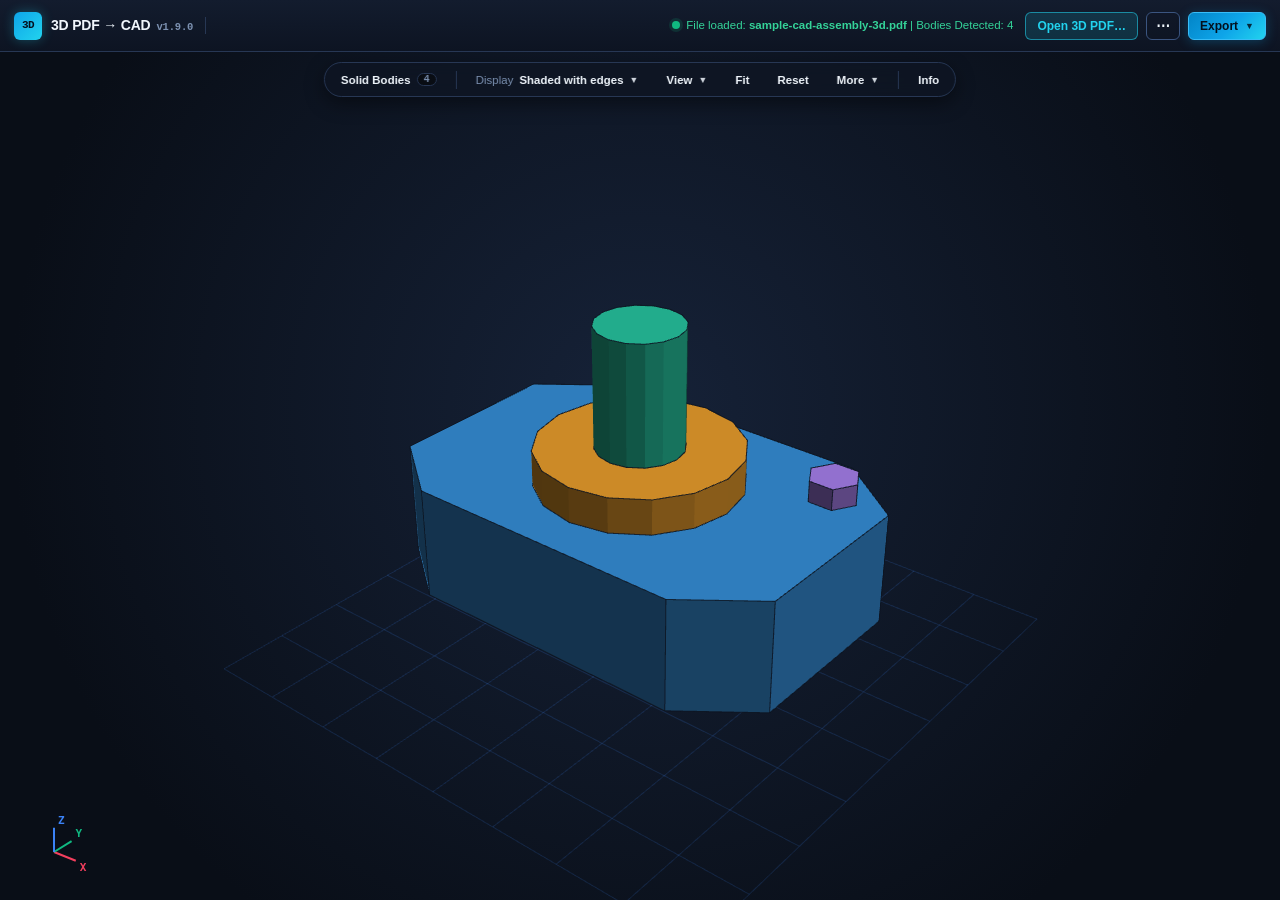
<file: index.html>
<!DOCTYPE html>
<html lang="en">
<head>
<meta charset="UTF-8" />
<meta name="viewport" content="width=device-width, initial-scale=1.0" />
<link rel="icon" href="data:image/svg+xml,%3Csvg xmlns='http://www.w3.org/2000/svg' viewBox='0 0 32 32'%3E%3Crect width='32' height='32' rx='6' fill='%230ea5e9'/%3E%3Ctext x='16' y='21' text-anchor='middle' font-family='monospace' font-weight='bold' font-size='13' fill='%2304101d'%3E3D%3C/text%3E%3C/svg%3E" />
<title>3D PDF → CAD Geometry Extractor (STEP .stp • STL • OBJ • IGES • Parasolid .x_t)</title>
<style>
  :root {
    --bg-0: #090d14;
    --bg-1: #0f1623;
    --bg-2: #162032;
    --bg-3: #1e2c44;
    --border: #273754;
    --border-hi: #3b5580;
    --text-0: #f0f6fc;
    --text-1: #b8c7de;
    --text-2: #7c91b1;
    --cyan: #22d3ee;
    --cyan-dim: rgba(34, 211, 238, 0.14);
    --blue: #3b82f6;
    --emerald: #10b981;
    --emerald-dim: rgba(16, 185, 129, 0.15);
    --amber: #f59e0b;
    --purple: #a855f7;
    --rose: #f43f5e;
    --mono: "JetBrains Mono", "SFMono-Regular", Consolas, "Liberation Mono", Menlo, monospace;
    --sans: "Inter", -apple-system, BlinkMacSystemFont, "Segoe UI", Roboto, sans-serif;
  }
  * { box-sizing: border-box; margin: 0; padding: 0; }
  body {
    background: var(--bg-0);
    color: var(--text-0);
    font-family: var(--sans);
    font-size: 13px;
    line-height: 1.45;
    height: 100vh;
    display: flex;
    flex-direction: column;
    overflow: hidden;
  }

  /* Brand badge (simple-mode.js top bar) */
  .brand-badge {
    width: 34px;
    height: 34px;
    border-radius: 7px;
    background: linear-gradient(135deg, #0ea5e9 0%, #22d3ee 100%);
    display: grid;
    place-items: center;
    color: #04101e;
    font-weight: 800;
    font-family: var(--mono);
    font-size: 13px;
    letter-spacing: -0.5px;
    box-shadow: 0 0 16px rgba(34, 211, 238, 0.35);
  }

  /* Buttons & Inputs */
  .btn {
    display: inline-flex;
    align-items: center;
    gap: 6px;
    padding: 6px 11px;
    border-radius: 6px;
    border: 1px solid var(--border);
    background: var(--bg-2);
    color: var(--text-0);
    font-size: 12px;
    font-weight: 600;
    cursor: pointer;
    transition: all 0.14s ease;
    user-select: none;
    white-space: nowrap;
  }
  .btn:hover:not(:disabled) {
    background: var(--bg-3);
    border-color: var(--border-hi);
  }
  .btn:disabled {
    opacity: 0.45;
    cursor: not-allowed;
  }
  .btn-primary {
    background: linear-gradient(135deg, #0284c7 0%, #0ea5e9 55%, #22d3ee 100%);
    color: #03101d;
    border-color: #38bdf8;
    font-weight: 700;
    box-shadow: 0 2px 12px rgba(14, 165, 233, 0.28);
  }
  .btn-primary:hover:not(:disabled) {
    filter: brightness(1.08);
    border-color: #7dd3fc;
  }
  .btn-sm {
    padding: 4px 8px;
    font-size: 11px;
  }
  .select-ctrl {
    background: var(--bg-2);
    color: var(--text-0);
    border: 1px solid var(--border);
    border-radius: 6px;
    padding: 5px 9px;
    font-size: 11.5px;
    font-family: var(--mono);
    outline: none;
  }
  .select-ctrl:focus {
    border-color: var(--cyan);
  }
  .badge {
    display: inline-flex;
    align-items: center;
    padding: 2px 7px;
    border-radius: 999px;
    font-size: 10.5px;
    font-family: var(--mono);
    font-weight: 600;
    background: var(--bg-3);
    color: var(--text-1);
    border: 1px solid var(--border);
  }
  .badge-cyan {
    background: var(--cyan-dim);
    color: var(--cyan);
    border-color: rgba(34, 211, 238, 0.4);
  }
  .badge-emerald {
    background: var(--emerald-dim);
    color: #34d399;
    border-color: rgba(16, 185, 129, 0.4);
  }
  .badge-amber {
    background: rgba(245, 158, 11, 0.15);
    color: #fbbf24;
    border-color: rgba(245, 158, 11, 0.4);
  }

  /* Main Workbench Split Layout */
  .workbench {
    flex: 1;
    display: grid;
    grid-template-columns: minmax(0, 1fr);
    min-height: 0;
    overflow: hidden;
  }

  /* Stream list */
  .stream-list {
    display: flex;
    flex-direction: column;
    gap: 6px;
  }
  .stream-item {
    display: flex;
    align-items: center;
    justify-content: space-between;
    padding: 7px 9px;
    border-radius: 6px;
    border: 1px solid var(--border);
    background: var(--bg-1);
    cursor: pointer;
    transition: all 0.12s ease;
  }
  .stream-item:hover {
    border-color: var(--border-hi);
    background: var(--bg-2);
  }
  .stream-item.active {
    border-color: var(--cyan);
    background: var(--cyan-dim);
  }
  .stream-meta {
    display: flex;
    flex-direction: column;
    gap: 2px;
  }
  .stream-name {
    font-weight: 700;
    font-size: 12px;
    color: var(--text-0);
  }
  .stream-sub {
    font-size: 10.5px;
    font-family: var(--mono);
    color: var(--text-2);
  }

  /* Part Tree */
  .part-list {
    display: flex;
    flex-direction: column;
    gap: 6px;
  }
  .part-item {
    display: flex;
    flex-direction: column;
    gap: 4px;
    padding: 7px 9px;
    border-radius: 6px;
    border: 1px solid var(--border);
    background: var(--bg-1);
    cursor: pointer;
    transition: all 0.12s ease;
  }
  .part-item:hover {
    border-color: var(--border-hi);
  }
  .part-item.selected {
    border-color: var(--cyan);
    background: rgba(34, 211, 238, 0.08);
  }
  .part-top {
    display: flex;
    align-items: center;
    justify-content: space-between;
    gap: 8px;
  }
  .part-left {
    display: flex;
    align-items: center;
    gap: 7px;
    min-width: 0;
  }
  .swatch {
    width: 11px;
    height: 11px;
    border-radius: 3px;
    flex-shrink: 0;
    border: 1px solid rgba(255,255,255,0.25);
  }
  .part-name {
    font-weight: 600;
    font-size: 12px;
    color: var(--text-0);
    white-space: nowrap;
    overflow: hidden;
    text-overflow: ellipsis;
  }
  .part-stats {
    display: flex;
    align-items: center;
    justify-content: space-between;
    font-size: 10.5px;
    font-family: var(--mono);
    color: var(--text-2);
    padding-left: 22px;
  }

  /* Telemetry KV grid */
  .kv-grid {
    display: grid;
    grid-template-columns: 1fr 1fr;
    gap: 6px;
  }
  .kv-box {
    background: var(--bg-1);
    border: 1px solid var(--border);
    border-radius: 6px;
    padding: 6px 8px;
  }
  .kv-label {
    font-size: 10px;
    text-transform: uppercase;
    letter-spacing: 0.4px;
    color: var(--text-2);
  }
  .kv-val {
    font-size: 12px;
    font-weight: 700;
    font-family: var(--mono);
    color: var(--text-0);
    margin-top: 2px;
  }

  /* Feature list */
  .feature-list {
    display: flex;
    flex-direction: column;
    gap: 5px;
    max-height: 170px;
    overflow-y: auto;
  }
  .feature-item {
    display: flex;
    align-items: center;
    justify-content: space-between;
    padding: 5px 8px;
    background: var(--bg-1);
    border: 1px solid var(--border);
    border-radius: 5px;
    font-size: 11px;
  }
  .feature-item code {
    font-family: var(--mono);
    color: var(--cyan);
    font-size: 10.5px;
  }

  /* Viewport */
  .stage-pane {
    display: flex;
    flex-direction: column;
    min-width: 0;
    min-height: 0;
    background: var(--bg-0);
  }
  .viewport-wrap {
    position: relative;
    flex: 1;
    min-height: 280px;
    background: radial-gradient(circle at 50% 42%, #162238 0%, #090e17 78%);
    overflow: hidden;
  }
  /* 1.7.0 background choice (PDF3DView background; "default" keeps the gradient above) */
  .viewport-wrap[data-bg="black"] { background: #000; }
  .viewport-wrap[data-bg="white"] { background: #fff; }
  .viewport-wrap[data-bg="gradient"] { background: linear-gradient(180deg, #000 0%, #fff 100%); }
  #viewportCanvas {
    width: 100%;
    height: 100%;
    display: block;
    cursor: grab;
  }
  #viewportCanvas:active {
    cursor: grabbing;
  }
</style>
<!-- affordance first, then the UI layout (simple-mode) -->
<link rel="stylesheet" href="affordance.css?v=1.9.0" />
<link rel="stylesheet" href="simple-mode.css?v=1.9.0" />
<link rel="stylesheet" href="cad-export-ui.css?v=1.9.0" />
<link rel="stylesheet" href="export-flow.css?v=1.9.0" />
</head>
<body>

  <!-- 1.7.0: simple-mode.js builds the whole UI (top bar, view menus, Parts / Info sheets) around this viewport -->
  <input type="file" id="fileInput" accept=".pdf,.u3d,.prc" hidden />
  <main class="workbench">
    <section class="stage-pane">
      <!-- 3D Viewport Canvas -->
      <div id="bigModelBanner" style="display:none;padding:6px 12px;background:rgba(251,191,36,0.14);border:1px solid rgba(251,191,36,0.5);color:#fbbf24;font-size:12px;font-family:var(--mono);"></div>
      <div class="viewport-wrap">
        <canvas id="viewportCanvas"></canvas>
      </div>
    </section>
  </main>

  <script>
window.SAMPLE_3D_PDF_B64 = "[base64]/JqxGKkVku9iNRSr2ZsX3pmNKvRqDfTmswii1lEmsU8MsuRMvdzfaf+4ypfY/NYtGRLV9+p7zvn/Oc+6vXVhcuHTkhC3N+WcPu0WOR/r2cffxxu//eb//7j0I1zqbIff/zxK+ZtkzPvZNIXhzKdbR2ZCxMTU6bHmnCrCXOvROWuoeCnpOBvBRzm+Ts+rJCTY8PjH43czHgjw5Oj4x9l3py4dzfEvLlqw5pfPatmzeI7+GLj7olaLTM0cven68Ic7M/3zF86e02uL6L2sO4XISafWZebJtz6iPZvTd7jPm7fr3Nbdv/yt/w/7bRRhoanRiZHh8fK5Pjw3anM4OTEeKb/TGbgrdOZjq427PPfMLdczk2O/GT07miYcWJy9P5I5uJPhz+cWtAT5+/rpfNfydnbtfhaC87dvzN7qVw9Lnre8HxqfkZNbopw8+TZZ83jttKzVnjOKiQ9NjbxMHNxamRkLNPZ3tmWGZicuDd+c35/v2F+TC6MTA2Pjo9MZvrHb2aOD99e2BPn7GeRua/kdJUXLJM7U9lz9SemRiTmDqmep8chNkbn51aWV/zEKjxHOyQ9PnFz9FH4lE+PZQ63HW7PXDq84PyUypsjn2aGwvM2lfEmxsKL6vUF/WrN6/oiua/kBO0sXGfBc0nPT1Re/vPIl+z5icrXlT8Itw7iYsdV/zq4vfhzaIcMXjwbHrf2zvC5M3xzJNPeljkiPeHMRyuyuc9+zcbe9UnhZSVy27Pxr/74D+lsnPCyW7inX3+V1thp83zg+MRTF99+6vrcfmr6gw9M/lPTR/N8w6cdPz/PUzNnkDe/Z+b3zPyemd9zveb5wPG5+T0zv2fm98z8npnfM/N7Zn7PzO+Z+T0zfxj7aT06mZ+Ppcv/8w84TfJDUVcaG2Jw0Nxx9JWfUz7MDTQ/5ALtE+YGpj/4OZMfmD6a52sN1w3MPIGZc87Ogn0x83tmfs/M75kaz8zvmfk9M79n5vfM/J6Z3zPze2Z+z8zvmfk9M7+38Bno4tmyz2b/9u8HZvLjRXL9vB6zNu755a7Ub3ecntdN7Ld9e2n2346UzOfaeJn9/YVrFeyDj37oC8bGL6s/jgeOCxgbR/R8nv69pn/vMvv7Kzg+KXN8Ukscn6j5fZ7fWXN+c3HYL2XOb2qJ87tYf7MvC68njcLjkTLXZ2qJ6zOqvyyjf29e7K+0P4/JPGdjHpNUXrzi/lEcz2kqL35p/XlNpvLil9l/xvTPxXk9/eftz9eEVH680v58TdPzmzLnd9ac31y88vmXfH3uzY8jej7j+GT/9JNX6cJB5/lSYszk1YTb2nBLENuIqq0jB2wnCrki9ipi7yKjrSe3nnXrzSwbuN4GrrHBaMXkijljsZl/I2cDbieqtoncJq67iVptuG1mz82cZbPRXiMH7CAKuS3stYW9txhtK7mtrNtqZinheiVco8Ro28ht475so7aWx3IdcQdRtVJypVxXz28dH9cSO4iq7SAHPEQUcmXMLSNfZrRycuWsKzez7OR6O7nGTqNVkKvgvvDD/[base64]/VyjV6jpciluC/6poi4T7Kv+8BKomppcmmuq1/4cJ167OlxFs9ox8kd5zE5Tg3cCfY6wd4njNZPrp91/WaWk1zvJNc4abQBcgPclwFqiN+U7HsXcBdRtUFyg1x3kBqea2+x51uc5S2jnSIHPEoUcqfZ6zR7nzbaELkh1g2ZWc5wvTNc44zRzpI7y305Sw3xOcm+/wJ3E1U7T+481z1PDa8XF9jzAme5YLSL5IA9RCF3ib0usfclo10md5l1l80sb3O9t7nG20a7Qu4K90V//UH8jmQ/QwD3EFW7Su4q171KDa9577Lnu5zlXaO9Rw74BlHIvc9e77P3+0a7Ru4a666ZWa5zvetc47rRMuQy3JcMNcQfSPZzELBKnLsIbZjcMNcdpobX7RvseYOz3DDaT8gBjxGF3E32usneN402Qm6EdSNmlg+53odc40OjfUTuI+6L/[base64]/xo/azfkPzZfHfz9zfk8DF08bdfRI4d/RJ4NzRJ4FzR7XWV35OeeeOzvcJtI/k3NEcP2fyA9MnYH8/W5NbNzDzBGbOOfbn/DHj7saMuxsz7m7MuLsx4+7GjLsbM+5uzLi7MePuxoy7GzPubsy4uzHj7saMuxsz7i7y+3Lz/+JGe/rcD385v+7v/1CcxoYYHDQ3f5/yc8qHuYHmh1ygfcLcwPQHP2fyA9PHzN8XmHUDM09g5sybf9rMP23mnzbzT5v5p83802b+aTP/tJl/2sw/beafNvNPm/mnzfzTZv5pM7/OM39NRLguLxz7z1HrLzc/ygWNci+jXMcotzDK5Yty56JctSg3LOpXjKhfH6J+NYhy+6Nc+ih3PcoVfwE3+88p9pfBLyfneWbwI+KonHl+JjwX/8hrycR+e3ju/pXXnol9YDuvVRP7qJvhtW1i8DOGz8Vh7azpk4tDnDXr5uKwbtbMmR/P5Mesnc2PuVZBzNkWi3sXi7nvBTGPVUHMYzuTH7+Ec73S2pcR+4W8c7/XysI/OLtFxHWy8D4K5K4nFuXVIncDcb3pL8wtJm4Q564LczcSi6XQXd9E3CiF7vpm4iZx7row9zXiZnHuujB3C/E1ce66MHcrcYs4d12YW0LcKs5dF+ZuI5aIc9eFuTHiNnHuujC3lBgT566LLHTVS+XF3fV1fFwkzinfbjR1zXeYTZgPfj2xXJy7XsTH5YZXdx35cAQ3EHVTrYKPK1ij7jry4UQVEyvEuevQKslVsl7ddeTDAdlIjItz16HtJreb9equIx/fvDcRK8W569CqyFWxXt115OMb32biLnHuOrRqctWsr6aG/IRkr58E50gYrYZcDevVXUc+3PQtxD3i3HVodeTqWK/[base64]/uOvLhNsaJ6rar1iPOZW8U566rm15JbBLnrqur3kRMinPXkY8PFbuI+8W569BS5FKs1zc/[base64]/cTj4pz16FlyGVYn6GG/[base64]/aIc9ehPSQHfEOcuw7tETngMXHuOrTPyAF7xbnr0D4nB0yJc9ehfSHOZe8T565D+5IcMC3OXYf2mBywgwhv/RA/aC/x7x58ibo5/Tt9N/R++J9/SnfcacZj7/LNv0pjQwwOmuTeHb9TPlA+zA00P+QC7RPmBqY/+MDkB6ZPIDnn/7vArBuYeQIzJ/N1/qSZP2nmT5r5k2b+pJk/aeZPmvmTZv6kmT9p5k+a+ZNm/qSZP2nmT5r5k8Z+FmM/i7GfxdjPevz7lJ9T3tnPYuxnMfazGPtZjP0sxn7W498XmHUDM09g5pxj/9zxd/MnzfxJM3/SzJ808yfN/Ekzf9LMnzTzJ838STN/0syfNPMnzfxJM3/SgxUaGPuZsR9la7m/5d2cHmXjRdljy+zvaxxlB0bZbCvtHxhb3cR+lF0X0XOp/jOmfy6Osv2e0d/PP/5RNmeUfRgx82Ln1+f5XdQujbIhV9ofdr+5PnPxC9iZi/XP/XwRLOxZYEuvoL+Y41NwnUc9L1baP+o6j3perLR/YH6KsXGU3f4c/XtN/97Zhc+pVH6c19NfxvFZ9DqPel6stH/UdR71vFhpf74m5362Cha+Jhf8HBHRM7K/nUht8dWb07N/qzenr96cvnpz+urN6aqt3py+enP66s3pTlu9OX315vTVm9Odtnpz+urN6dXyZ3ZzOvzzr/mNYKn/l+YDWfz/pAlHCN/z5tJZU1PjOIzLHN/77bEw/mfmvO599vtvTf53aTVElX9aX2vyE7k+Wf6bXP5fDP616fMk11/57Lqar/OI5+bB+7XOg1jnQZzM8W4e/V9W5gz/TS4/u672eZLrr7ybB/zpXJ/wLd77bepPjHu9K4//K9fHxbUm3m3yy0yf3d6luV/n8n/j/zLXx8W9Ju43+TpP3MwTN/PEzTxxM0/czBM388TNPHEzT9zMEzfzxM08cc9dX6/0/m1/uX3+4+SD1Pc//2r+86SJ/R+KulLYwJvYh4488CYGP2P4XBzWzZo+uTjUZ826+fFMfsza2fyYay0W9y4Wc18KYu77TH78HOclKvZfICef95/BLzXPcnKWHf/L767hfM6fUxP7UTzr8k28SD6snTV9lhvPLjde6X5zX5Yd5+3PUrG/jJznjf1CfvW+4ue5r3itFN5XvJa562Th/[base64]/[base64]/we8w/[base64]/UM1ADDdwH/QkIGpqtmoCdFDCAC8N4S4NKBaBjqGupCwCpqMCIAAHCNXhoAwD8ba24VtwqivxIeUMI/L+y5KiJeU0sUcH8rINQW+KGdR2KuMotlt4mkhjBlnnA0fTQr7ivN/tZU62v1V4uWbotT7sx4ZRrHfxhFJzwPrSarT8d3Cpctsh8pBLz4gxBoNJRliOO7jTjt99tQvhw18VkwtxAVDzYNRs6bixER9o8Ocb+0SlrNH1o9yPIbje5Psm8wc18X5XzCR922XnkqDj3A73u1Wn2vnuCM2j9Ua1gN/fmlxpHNYP7uFf70/Ga1xO96lH6FA8cucsUce1vcd3X883JFP3QD2R4fTrKP9e3EoFSV0uo/v/yydfdoI2Q4y+HyRRfiArl8WOOnlel9hVObwsd5WnWc/1gmSARhfjea2856NWzIHpg02p7atZtNBF3pDMvnWVgSP180r6yepqRqCzYpULLEaXYbrWL2MS4MbHIyHVbV650beY8M6hXaTT2qn+v6npZpkiMJ2C/QSY+xP/xL/vIBDwNmzEUdxVsWsx6tHHe8as8OxE12veggy8J+rzcZ1IA5rJjNXdVeSkSjcnK6NixrxFPbiyyGUecoX/4N5Otm2tWK+aAmTP6J8sqe6E2Dyc4Ey72p/FfFZVpLrXXrTsugIk7Qng1GAqQ3POMmWGd5j9pWrfP++DD5TqPog39o8Ct7iMn+KdUBclx30tQMvg5+r10yGcjU4LGQW+EsM+rkiFlzc4K5tMkrvOdg9otJzlUUbzVMyaEScrUvNRlL0Yu9KE9SLTLVexDLE3cz9N4rgIiQHRkJrP6Y/DWeS4PhQEhHbqElCaKmFVk4kcjUo/v22xSDy+QHXYI9S4W/o4qzOQuZOii3Dm1NfnB/PLyxJg3PtKu6UN23sMlTUtliPZrlW3EzIN4pzbVd8KzjdK0nsfodk/kdtIgTQ9OWbNoKS0VOsocUyOPtDaiv4JgoVDegupMMWD1AywNV3IoprarXpFQpHyDuYa4JI4+/pSqCjoFcUP+Wr+5YUHU1aR9eovtoVBiINMOS6LTeQdvE1ds9D/YivBD2beM3TM5biMVtBQ0p9pZUfpmOGziD/I4/yCnGvmcqcQPStkbH1Nt1cA+uJrQ6uv3Gij5+Ge3+E9s56DGw8iScKS8DFzf26LS+gKN3VRpB1TpIM9PC22456FlO6zq8FPI0hBP/zcK8l4Ezpi7an/inh9VAB4OOP7+CFy2K0Ji3FXJnfea4QVPufMrrmJ4q8ROhSzOAvqnGG8hjvvVO8rG+99xbT3SKAV/ZW2RyyrHKrVxywXc5cEBkW7W23MY8XPMu5GkVcYFmUpEIEhN2R1j/[base64]/[base64]/KaJxwD2XOGoS3iyak4jvofJm+x+ZAiwSoK61ptiQFr8sIW79bZ0yQY21RMKrcA64LY98Efbn38HnpwEpYsHdlh6KotNEEa3EUR3uZC4eY+AzlY59YzP08Gxnl8WtCfTP7oZZyWLXToEdIZuPbHXzujIkH5zQ3Rb+woh7ZgpuYXH/+nFB/l+7PrjzPwJcKL1KN1qXUnZo94Z4d/oqbvxFCEQEPr1k0VzmWiSbRRHRiM13k5KvipIT9tGDMMQMPL2JWVeM7pBLuvHnT0Hku3WMF3XB1rhafote2Jm4AzhLFqZpt0ZK9DdnSldeVkzCikfxhSHly4gyIc4eKAeiGCvtfXutP6/X+BE9ZDnIXBnnfVMfeGlodYwWdNFK03UZ2HKAnlU2wt3c/ufxaRwspRKO+KDyg4U/JGewQDChSEW6GZfVQfR1nCdjrWuEAHPbfPu36TzESqsZtSHRpaKQOZ86LC2MNpkHIaJd78tss0AbMF9Le7JjV3sTCQGl08pP8iYNsk0i/fLozwYHoKfDI0Nig61SxM78HgZZW6x7MHQJSqD4cGs3oeqrfe8Hyp7ifiClZrZw8xqQ09xY71VS3Tyv34Qi8CfknFgl/j29lYlKBUQ09ooh3qdK+giyMh4YcbM2QjxSbams2mdqoD2vQK5Zsu8F/wNYW3O+UFi287a4sp8UkLvzthm1NDHy/nuUefHvqxfYRHXtUGs3j+FW8VBDD1fukl26+HZsRyNjiTyHIqwB2oRaNWnoezYub+dZn87g/q1P/0pu7jghhaWw1SN6bbhqt/zoCC7w60PxtN0o1Bw2Rw3elySRMeNUsDfllzDYCTN1sG4j5VHx/lZ7PJTlfIEb+5tUeXeBGuVS3lLO3U3u/[base64]/0o3BYKF4U0sHEDW7vx8CefMUchtbS+8TWDuc1m6KWiDqZQB5HemjbC2tbCPHdm6IFLFfQpRCpNmeAKXoDz4ggrfVVUiMJ0LgrCH6JOWqreV6we9l4dXKBOmqfeZ/6kNKovNKrPIqoPFNVHG9W3F9nXE7kJHEdxTrEzZyyTBH292P5o4p7a3t8w3v/Z+YRb7Z1b8+2Kq/vizHGLVKNVsN/WtE4JrJOTIL2NJ0aJLSeTlla9lQ3oVXzb8njQ1fiSkiQR7Si2L6xDRZtCKfe2vBXoYHkWX78sm9Uy2px6SeFQZAdgk+Ld1L7Pm+LwXRS5+WlncFeXpWAlpyG3faVXRZJyLlsPMwR7LGyId6HsvalpMn1zwQRB0ndeWhSLZ/R7DKpNayJPU+HvtDd83dnGaJITVykGMUYP7dvY+XDXt7GYYCDNtDaBRgLEgYZL3ZYLrObkKT9TdbhVuRe4aeVuuE0+Z4Qrjz9nxeE1m33OydRjT520KhsEaidGHmJflKbg5xyE3jU/NDtd+2araRrtS2rmw12ocFffIrJUl26+OHJfFfz3pNuine72IvJjjtpY9DEQozSecqp/xaDWAIUZf3jra1ttaG5xWJmFhQjTPlm50NQsx8og43p/Q97XFcEDT7v7fIREtveI1vL2ELQmYwzO3mlqal+o25D/3sBZoolIBr8sEFFYNJSzXmvrlr15HlpiO+Av/eoyxjKRNouU9cvo113ET2NcbRla8iN73a7u0shVSNEihnM7L65sk4GOdbCy5VBNCoig59kuDeQiJGuH5oZ1y3tETCjxGfbQPuXkIHx7lRaYxB78eGW/lJDZvjARRvYr3m5Z8ijLT2mWAfQ2omhv4MyrL0jRmTcY5nUsFqcUbP/1BPrP/1FBl9QP/I80yNmzjP4kLKLL/1tE9lD0ySLV+BtLZJOrWCpVz2080T0bnCuPQHYYlm6DCdewOz4fFNU49OvC4aRm+ajrlxJbwagd6ZqthqvANN2PU3EXb95CllN2bLvxg0VjKjGcZD4zkn1lQGbmiT6NAjfnyNmK301/dOdBcs7rufTGE499S0dHywqupWry5goUtrzBAugGJVl95hjQZeh70+D9/vV2sQMhO+Oed6nZ/ZDVKt/h132gy0o0mjrZmvLJx/Cn2dmt4t9rwDmhtJLoyw9ugaJ9QMincdftjsPP854v7jCaBJeKIXZfrv+K8QvazJn0vx4nFPNOJhw7TkiOkAPX41WGD8H6TVkxTlfhy/2Ou707JFf44/XDMB/ZjjHh+Y+Y2AiF76QtNJZanbIrXy724Uk+SQkRL01cK1AaQcLJOTSKC3XOU9OEzY9LqJbB1zcmgCselH2iS1udLKa+o+9EUE8jOLBrfHtnAZKUF0++qwTvBd1A24sB2bMObmn4C3hz/EECCTXMH3WMOCiplWP9IyvvEV90Kcn8DixJyPyOun8eIM6nSDR3xt18GESU+QuTXiBhuTo9VL/BEH+l6NOYGJvJTQnWyG7OZW6QS67TfNOUHl7A/[base64]/p66bysfVXZNZP8Rf5Q75r8sn3+zlhYwA+cwNRszP7ZoG9sRmXlM+DmMYza37DtobnA/vU3bp6VAyXjwp215O7AVfUpaaPPnWdFhlrqJdEK9BQ9/GTgNui+lYvG9ZLTZ+1eCNb+9m0+mToR616+fO7PBRLXl+WKA/wHOo2O/[base64]";
</script>
  <script src="sample-pdf-b64.js?v=1.9.0"></script>
  <script src="crypto-lite.js?v=1.9.0"></script>
  <script src="saslprep.js?v=1.9.0"></script>
  <script src="pdf-extract.js?v=1.9.0"></script>
  <script src="u3d-guard.js?v=1.9.0"></script>
  <script src="u3d-rhadobe-mesh.js?v=1.9.0"></script>
  <script src="prc-brep.js?v=1.9.0"></script>
  <script src="prc-decoder.js?v=1.9.0"></script>
  <script src="viewer-gl.js?v=1.9.0"></script>
  <script src="app.js?v=1.9.0"></script>
  <script src="recon/step-merge.js?v=1.9.0"></script>
  <script src="recon/cad-export.js?v=1.9.0"></script>
  <script src="simple-mode.js?v=1.9.0"></script>
  <script src="cad-export-ui.js?v=1.9.0"></script>
  <script src="export-flow.js?v=1.9.0" defer></script>
</body>
</html>
</file>
<file: affordance.css>
/*
 * affordance.css — "what can I click?" pass for pdf-3d-extractor (the simple-mode.js UI; the only UI since 1.7.0).
 *
 * Goal: interactive things look like controls, information looks like information.
 * Layout-neutral by construction: no width/height/padding/margin/border-width/gap changes (only colours,
 * border colours, backgrounds, cursors, outlines, inset box-shadows).
 *
 * Integration: <link rel="stylesheet" href="affordance.css" /> in <head>, BEFORE simple-mode.css.
 *
 * Which list rows are really clickable (checked in app.js):
 *   .part-item   -> click selects/highlights the part; .part-eye shows / hides it        => INTERACTIVE
 *   .stream-item -> click calls activateStream(idx)                                    => INTERACTIVE
 *   #attachList button[data-att] ("Save")                                              => INTERACTIVE (button only)
 *   .tree-row (#treeList), .feature-item (#featureList / #attachList rows), .kv-box,
 *   Info readout rows, badges                                                          => INFORMATION ONLY
 */

/* ===================================================================== INTERACTIVE */

/* ---- buttons: primary = filled (unchanged gradients), secondary = outlined */
.btn {
  background: rgba(15, 22, 35, 0.35);
  border-color: var(--border-hi);
  cursor: pointer;
}
.btn:hover:not(:disabled) {
  background: var(--bg-3);
  border-color: #5b7db0;
}
.btn:active:not(:disabled) { transform: translateY(1px); filter: brightness(0.92); }
.btn:focus-visible,
.select-ctrl:focus-visible,
input[type="checkbox"]:focus-visible,
input[type="range"]:focus-visible {
  outline: 2px solid var(--cyan);
  outline-offset: 2px;
}
.btn-primary { cursor: pointer; }
.btn-primary { background: linear-gradient(135deg, #0284c7 0%, #0ea5e9 55%, #22d3ee 100%); border-color: #38bdf8; }
.btn-primary:hover:not(:disabled) { background: linear-gradient(135deg, #0284c7 0%, #0ea5e9 55%, #22d3ee 100%); border-color: #7dd3fc; }
.btn:disabled { cursor: not-allowed; }

/* ---- inputs: selects keep their native chevron; all get input chrome + hover + pointer */
.select-ctrl {
  cursor: pointer;
  background-color: var(--bg-0);
  border-color: var(--border-hi);
}
.select-ctrl:hover:not(:disabled) { border-color: #5b7db0; background-color: var(--bg-2); }
.select-ctrl:focus { border-color: var(--cyan); }
input[type="checkbox"], input[type="range"] { accent-color: var(--cyan); cursor: pointer; }
label:has(> input[type="checkbox"]) { cursor: pointer; }

/* ---- selectable rows: hover background, pointer, selected = left accent bar + tint
        (simple-mode.js also gives them tabindex=0 / role=option / aria-selected + Enter/Space) */
.part-item, .stream-item { cursor: pointer; }
.part-item:hover, .stream-item:hover {
  background: var(--bg-2);
  border-color: var(--border-hi);
}
.part-item.selected, .stream-item.active {
  background: rgba(34, 211, 238, 0.10);
  border-color: rgba(34, 211, 238, 0.65);
  box-shadow: inset 3px 0 0 var(--cyan);
}
.part-item.selected .part-name, .stream-item.active .stream-name { color: var(--cyan); }
.part-item:focus-visible, .stream-item:focus-visible { outline: 2px solid var(--cyan); outline-offset: -2px; }

/* ===================================================================== INFORMATION (quiet) */

/* ---- badges / counts: low-contrast chips, never button-like (border kept at 1px but transparent) */
.badge {
  background: rgba(255, 255, 255, 0.04);
  border-color: transparent;
  color: var(--text-2);
  cursor: default;
  font-weight: 500;
}
.badge-cyan { background: rgba(34, 211, 238, 0.06); color: rgba(34, 211, 238, 0.85); border-color: transparent; }
.badge-emerald { background: rgba(16, 185, 129, 0.07); color: rgba(52, 211, 153, 0.9); border-color: transparent; }
.badge-amber { background: rgba(245, 158, 11, 0.07); color: rgba(251, 191, 36, 0.9); border-color: transparent; }

/* ---- key/value telemetry: plain readouts */
.kv-box {
  background: transparent;
  border-color: transparent;
  border-left-color: rgba(59, 85, 128, 0.45);
  border-radius: 0;
  cursor: default;
}
.kv-label { color: var(--text-2); }

/* ---- feature list + attachment rows + product tree rows: plain lines */
.feature-item {
  background: transparent;
  border-color: transparent;
  border-bottom-color: rgba(39, 55, 84, 0.55);
  border-radius: 0;
  cursor: default;
}
.feature-item code { color: var(--text-2); }
.tree-row { cursor: default; color: var(--text-1); }
.tree-row code { color: var(--text-2); }
</file>
<file: simple-mode.css>
/*
 * simple-mode.css — the pdf-3d-extractor UI chrome built by simple-mode.js (top bar, viewer pill, menus,
 * Solid Bodies / Info sheets, dialogs). Since 1.7.0 this is the only UI; simple-mode.js adds body.sm-simple
 * at start-up. Integration: <link rel="stylesheet" href="simple-mode.css" /> in <head>.
 */

/* ---------------------------------------------------------------- shared add-on tokens */
.sm-root, .sm-topbar, .sm-pill, .sm-pop, .sm-sheet, .sm-dialog, .sm-dropveil {
  --sm-radius: 10px;
  --sm-shadow: 0 12px 32px rgba(0, 0, 0, 0.55), 0 2px 6px rgba(0, 0, 0, 0.35);
  --sm-glass: rgba(15, 22, 35, 0.92);
}
[hidden].sm-pop, [hidden].sm-sheet, [hidden].sm-dialog, [hidden].sm-dropveil, [hidden].sm-empty { display: none !important; }

/* ---------------------------------------------------------------- chrome hidden until simple-mode.js starts */
.sm-topbar, .sm-pill, .sm-empty { display: none; }

/* ---------------------------------------------------------------- top bar */
body.sm-simple .sm-topbar {
  display: flex;
  align-items: center;
  gap: 12px;
  padding: 8px 14px;
  min-height: 52px;
  background: linear-gradient(180deg, #131c2e 0%, #0d1422 100%);
  border-bottom: 1px solid var(--border);
  flex-shrink: 0;
  position: relative;
  z-index: 20;
}
.sm-brand { display: flex; align-items: center; gap: 9px; flex-shrink: 0; }
.sm-brand .brand-badge { width: 28px; height: 28px; font-size: 11px; border-radius: 6px; box-shadow: 0 0 12px rgba(34, 211, 238, 0.3); }
.sm-brand-title { font-size: 14px; font-weight: 700; letter-spacing: -0.2px; color: var(--text-0); white-space: nowrap; }
.sm-brand-ver { font: 600 10.5px var(--mono); color: var(--text-2); margin-left: 6px; }
.sm-doc {
  display: flex;
  align-items: center;
  gap: 8px;
  min-width: 0;
  flex: 1 1 auto;
  padding-left: 12px;
  border-left: 1px solid var(--border);
}
.sm-doc-name {
  font: 600 12px var(--mono);
  color: var(--text-1);
  white-space: nowrap;
  overflow: hidden;
  text-overflow: ellipsis;
  min-width: 0;
}
/* 1.7.0: status sits upper right, "File loaded: name | Bodies Detected: N"; only the name shrinks (ellipsis, full on hover) */
body.sm-simple .sm-doc { justify-content: flex-end; }
.sm-status { display: inline-flex; align-items: center; gap: 6px; font-size: 11.5px; color: var(--text-2); white-space: nowrap; min-width: 0; flex: 0 1 auto; cursor: default; }
.sm-status .sm-doc-name { gap: 0; flex: 0 1 auto; color: inherit; font: inherit; font-weight: 600; margin-left: -6px; }
.sm-status-k, .sm-status-t { flex-shrink: 0; white-space: pre; }
.sm-status-t { margin-left: -6px; }
.sm-dot { width: 8px; height: 8px; border-radius: 50%; background: var(--text-2); flex-shrink: 0; }
.sm-status[data-tone="ok"] .sm-dot { background: var(--emerald); box-shadow: 0 0 0 3px var(--emerald-dim); }
.sm-status[data-tone="warn"] .sm-dot { background: var(--amber); box-shadow: 0 0 0 3px rgba(245, 158, 11, 0.15); }
.sm-status[data-tone="ok"] { color: #34d399; }
.sm-status[data-tone="warn"] { color: #fbbf24; }
.sm-actions { display: flex; align-items: center; gap: 8px; margin-left: auto; flex-shrink: 0; }

.sm-btn-open {
  background: var(--cyan-dim);
  border-color: rgba(34, 211, 238, 0.55);
  color: var(--cyan);
  font-weight: 700;
}
.sm-btn-open:hover:not(:disabled) { background: rgba(34, 211, 238, 0.22) !important; border-color: var(--cyan) !important; }
.sm-iconbtn { padding: 6px 9px; min-width: 32px; justify-content: center; font-size: 14px; line-height: 1; }
.sm-root .btn:focus-visible, .sm-topbar .btn:focus-visible, .sm-pill .btn:focus-visible, .sm-pop .btn:focus-visible, .sm-sheet .btn:focus-visible {
  outline: 2px solid var(--cyan); outline-offset: 1px;
}

.sm-caret { font-size: 9px; opacity: 0.85; }

/* ---------------------------------------------------------------- popovers / menus */
.sm-pop {
  position: fixed;
  z-index: 80;
  min-width: 200px;
  max-width: calc(100vw - 16px);
  max-height: calc(100vh - 16px);
  overflow: auto;
  background: var(--sm-glass);
  backdrop-filter: blur(10px);
  border: 1px solid var(--border-hi);
  border-radius: var(--sm-radius);
  box-shadow: var(--sm-shadow);
  padding: 6px;
  color: var(--text-0);
  font-family: var(--sans);
  font-size: 12.5px;
}
.sm-mi {
  display: flex;
  align-items: center;
  gap: 9px;
  width: 100%;
  padding: 7px 10px;
  border: 0;
  border-radius: 7px;
  background: transparent;
  color: var(--text-0);
  font: 500 12.5px var(--sans);
  text-align: left;
  cursor: pointer;
  white-space: nowrap;
}
.sm-mi:hover { background: var(--bg-3); }
.sm-mi:focus { outline: none; }
/* keyboard focus: a real ring, distinct from the hover tint */
.sm-mi:focus-visible { background: var(--bg-2); outline: 2px solid var(--cyan); outline-offset: -2px; box-shadow: 0 0 0 4px rgba(34, 211, 238, 0.18); }
.sm-mi:disabled { opacity: 0.45; cursor: not-allowed; }
.sm-mi-ext { margin-left: auto; padding-left: 16px; font: 500 10.5px var(--mono); color: var(--text-2); }
.sm-mi-check { width: 14px; flex-shrink: 0; color: var(--cyan); font-size: 12px; text-align: center; }
.sm-mi[aria-checked="true"] { color: var(--cyan); }
/* checkbox-style menu items (line toggles) */
.sm-mi--box .sm-mi-check { width: 14px; height: 14px; line-height: 12px; font-size: 10px; border: 1px solid var(--border-hi); border-radius: 3px; background: var(--bg-0); }
.sm-mi--box[aria-checked="true"] .sm-mi-check { background: var(--cyan); border-color: var(--cyan); color: #03101d; font-weight: 700; }
.sm-mi--box[aria-checked="true"] { color: var(--text-0); }
.sm-mi--dev { color: #fbbf24; }
/* item with a muted sub-line (same look as the CAD surfaces (STEP) item's .cad-mi-sub) */
.sm-mi.sm-mi--sub { align-items: flex-start; white-space: normal; }
.sm-mi--sub .sm-mi-check, .sm-mi--sub .sm-mi-ext { line-height: 17px; }
.sm-mi-text { display: flex; flex-direction: column; gap: 1px; min-width: 0; }
.sm-mi-sub { font: 400 11px var(--sans); color: var(--text-2); max-width: 230px; }
.sm-sep { height: 1px; margin: 6px 4px; background: var(--border); border: 0; }
.sm-pop-h {
  padding: 6px 10px 4px;
  font: 700 10.5px var(--sans);
  text-transform: uppercase;
  letter-spacing: 0.6px;
  color: var(--text-2);
}
.sm-field { display: grid; gap: 4px; padding: 5px 10px 7px; }
.sm-field > span { font-size: 11.5px; color: var(--text-1); font-weight: 600; }
.sm-field .select-ctrl { width: 100%; max-width: 300px; font-size: 11.5px; }
.sm-field .sm-hint { font-size: 10.5px; color: var(--text-2); font-weight: 400; }
.sm-check { display: flex; align-items: center; gap: 9px; padding: 6px 10px; border-radius: 7px; cursor: pointer; font-size: 12.5px; }
.sm-check:hover, .sm-check:focus-within { background: var(--bg-3); }
.sm-check input { accent-color: var(--cyan); width: 14px; height: 14px; }
.sm-check small { margin-left: auto; color: var(--text-2); font-size: 10.5px; padding-left: 10px; }
.sm-range { display: flex; align-items: center; gap: 10px; padding: 6px 10px 8px; }
.sm-range input { flex: 1; accent-color: var(--cyan); }
.sm-range output { font: 600 11px var(--mono); color: var(--text-1); min-width: 34px; text-align: right; }

/* ---------------------------------------------------------------- floating viewport pill */
body.sm-simple .sm-pill {
  display: flex;
  align-items: center;
  gap: 4px;
  flex-wrap: wrap;
  justify-content: center;
  position: absolute;
  top: 10px;
  left: 50%;
  transform: translateX(-50%);
  max-width: calc(100% - 24px);
  z-index: 15;
  padding: 4px;
  border-radius: 999px;
  background: rgba(15, 22, 35, 0.86);
  border: 1px solid var(--border);
  box-shadow: 0 6px 20px rgba(0, 0, 0, 0.45);
  backdrop-filter: blur(8px);
}
.sm-pill .btn { border-radius: 999px; background: transparent; border-color: transparent; padding: 5px 11px; font-size: 11.5px; }
.sm-pill .btn:hover:not(:disabled) { background: var(--bg-3); border-color: var(--border); }
.sm-pill .btn[aria-expanded="true"], .sm-pill .btn[aria-pressed="true"] { background: var(--cyan-dim); border-color: rgba(34, 211, 238, 0.45); color: var(--cyan); }
.sm-pill-sep { width: 1px; height: 18px; background: var(--border); margin: 0 3px; }
.sm-pill-k { color: var(--text-2); font-weight: 500; }
.sm-count { font: 600 10px var(--mono); color: var(--text-2); background: var(--bg-0); border: 1px solid var(--border); border-radius: 999px; padding: 0 6px; }

/* 1.7.0: the viewport readout lives in Info > File & geometry and the controls help in More > Help;
   the bottom-left of the viewport holds only the axis triad (drawn on the canvas) */
.sm-readout { display: grid; gap: 4px; font: 11px var(--mono); color: var(--text-1); }
.sm-readout-r { overflow-wrap: anywhere; }
.sm-readout-r:empty { display: none; }
.sm-readout-r[data-hud="hudRenderStats"] { color: var(--text-2); }

/* ---------------------------------------------------------------- side sheets */
.sm-sheet {
  position: fixed;
  z-index: 40;
  top: calc(var(--sm-top, 60px) + 10px);
  bottom: 12px;
  width: 340px;
  max-width: calc(100vw - 24px);
  display: flex;
  flex-direction: column;
  background: var(--sm-glass);
  backdrop-filter: blur(10px);
  border: 1px solid var(--border-hi);
  border-radius: var(--sm-radius);
  box-shadow: var(--sm-shadow);
  font-family: var(--sans);
  overflow: hidden;
}
.sm-sheet--left { left: 12px; }
.sm-sheet--right { right: 12px; width: 380px; }
.sm-sheet-h {
  display: flex;
  align-items: center;
  gap: 8px;
  padding: 9px 10px 9px 14px;
  border-bottom: 1px solid var(--border);
  flex-shrink: 0;
}
.sm-sheet-h h2 { font-size: 13px; font-weight: 700; color: var(--text-0); margin-right: auto; }
.sm-sheet-b { flex: 1; min-height: 0; overflow: auto; padding: 10px; display: flex; flex-direction: column; gap: 8px; }
.sm-close { padding: 3px 8px; font-size: 14px; line-height: 1; }

/* Solid Bodies: Show All / Invert above the list; Info: section bodies */
.sm-parts-actions { display: flex; gap: 6px; flex-shrink: 0; }
.sm-parts-actions .btn { flex: 1; justify-content: center; }
.sm-panel { padding: 4px 2px 6px; }

.sm-sec { border: 1px solid var(--border); border-radius: 8px; background: var(--bg-0); flex-shrink: 0; }
.sm-sec > summary {
  display: flex;
  align-items: center;
  gap: 8px;
  padding: 9px 11px;
  cursor: pointer;
  list-style: none;
  font-size: 12px;
  font-weight: 700;
  color: var(--text-1);
  border-radius: 8px;
  user-select: none;
}
.sm-sec > summary::-webkit-details-marker { display: none; }
.sm-sec > summary::before { content: "▸"; color: var(--text-2); font-size: 10px; transition: transform 0.12s ease; }
.sm-sec[open] > summary::before { transform: rotate(90deg); }
.sm-sec > summary:hover { color: var(--text-0); background: var(--bg-2); }
.sm-sec > summary:focus-visible { outline: 2px solid var(--cyan); outline-offset: -2px; }
.sm-sec > summary .badge { margin-left: auto; }
.sm-sec[open] > summary { border-bottom: 1px solid var(--border); border-radius: 8px 8px 0 0; }
.sm-sec > .sm-sec-b { padding: 6px 8px; }

/* ---------------------------------------------------------------- drop overlay + empty hint */
.sm-dropveil {
  position: absolute;
  inset: 8px;
  z-index: 30;
  display: grid;
  place-items: center;
  border: 2px dashed var(--cyan);
  border-radius: 12px;
  background: rgba(34, 211, 238, 0.10);
  backdrop-filter: blur(2px);
  pointer-events: none;
  font: 700 15px var(--sans);
  color: var(--cyan);
  text-align: center;
}
.sm-dropveil small { display: block; font: 500 11px var(--mono); color: var(--text-1); margin-top: 4px; }
body.sm-simple .sm-empty {
  display: grid;
  position: absolute;
  inset: 0;
  place-items: center;
  pointer-events: none;
  z-index: 5;
}
.sm-empty > div {
  pointer-events: auto;
  padding: 18px 26px;
  border: 1.5px dashed var(--border-hi);
  border-radius: 12px;
  background: rgba(15, 22, 35, 0.7);
  color: var(--text-1);
  font-size: 13px;
  text-align: center;
}
/* load-result cards: same box, tone on the left border (as .cad-toast) */
.sm-empty > div[data-tone="warn"], .sm-empty > div[data-tone="muted"] { max-width: 440px; border-style: solid; border-left-width: 3px; text-align: left; }
.sm-empty > div[data-tone="warn"] { border-left-color: var(--amber); }
.sm-empty > div[data-tone="muted"] { border-left-color: var(--text-2); }
.sm-empty-title { display: block; font: 700 13px var(--sans); color: var(--text-0); margin-bottom: 4px; }
.sm-empty > div[data-tone="warn"] .sm-empty-title { color: #fbbf24; }
.sm-empty-line { display: block; line-height: 1.45; }
.sm-empty-hint { display: block; margin-top: 8px; font-size: 11.5px; color: var(--text-2); }
/* attachment card (lastLoad.attachmentDetails): cyan left border, one Save button per readable file */
.sm-empty > div[data-tone="att"] { max-width: 460px; border-style: solid; border-left-width: 3px; border-left-color: var(--cyan); text-align: left; }
.sm-att { display: grid; gap: 6px; margin-top: 6px; }
.sm-att[hidden], .sm-att [hidden] { display: none !important; }
.sm-att-line { display: block; line-height: 1.45; }
.sm-att-line--warn { color: #fbbf24; }
.sm-att-list { display: grid; gap: 6px; margin-top: 4px; }
.sm-att-row { display: flex; align-items: center; gap: 10px; min-width: 0; }
.sm-att-save { max-width: 330px; min-width: 0; overflow: hidden; text-overflow: ellipsis; white-space: nowrap; justify-content: flex-start; }
.sm-att-save[aria-disabled="true"] { opacity: .55; cursor: default; }
.sm-att-save:focus-visible, .sm-att-more:focus-visible, .sm-damaged-x:focus-visible { outline: 2px solid var(--cyan); outline-offset: 2px; }
.sm-att-size { font: 500 11px var(--mono); color: var(--text-2); white-space: nowrap; }
.sm-att-more { justify-self: start; padding: 2px 0; border: 0; background: none; color: var(--cyan); font: 600 11.5px var(--sans); cursor: pointer; }
.sm-att-more:hover { text-decoration: underline; }
/* partial load note beside the status chip (lastLoad.damaged) */
.sm-damaged { display: inline-flex; align-items: center; gap: 6px; min-width: 0; padding: 2px 4px 2px 8px; border: 1px solid rgba(245, 158, 11, 0.35);
  border-radius: 999px; background: rgba(245, 158, 11, 0.08); color: #fbbf24; font-size: 11.5px; }
.sm-damaged[hidden] { display: none !important; }
.sm-damaged-ico { width: 14px; height: 14px; flex-shrink: 0; border-radius: 50%; display: grid; place-items: center; background: var(--amber); color: #03101d; font: 700 9.5px var(--sans); }
.sm-damaged-t { min-width: 0; white-space: normal; overflow-wrap: anywhere; }
.sm-damaged-x { flex-shrink: 0; width: 20px; height: 20px; padding: 0; border: 0; border-radius: 50%; background: none; color: inherit; font: 600 14px/1 var(--sans); cursor: pointer; }
.sm-damaged-x:hover { background: rgba(245, 158, 11, 0.18); }

/* ---------------------------------------------------------------- About dialog */
.sm-dialog {
  position: fixed;
  z-index: 90;
  left: 50%;
  top: 50%;
  transform: translate(-50%, -50%);
  width: min(460px, calc(100vw - 24px));
  max-height: calc(100vh - 24px);
  overflow: auto;
  background: var(--bg-1);
  border: 1px solid var(--border-hi);
  border-radius: var(--sm-radius);
  box-shadow: var(--sm-shadow);
  font-family: var(--sans);
  color: var(--text-1);
  font-size: 12.5px;
}
.sm-dialog h2 { font-size: 14px; color: var(--text-0); }
.sm-dialog dl { display: grid; grid-template-columns: auto 1fr; gap: 6px 14px; padding: 12px 16px 16px; }
.sm-dialog dt { color: var(--text-2); font-weight: 600; }
.sm-dialog dd { color: var(--text-1); }
.sm-dialog code { font-family: var(--mono); color: var(--cyan); font-size: 11.5px; }

/* ---------------------------------------------------------------- responsive */
@media (max-width: 1100px) {
  body.sm-simple .sm-doc { flex-basis: 0; }
  body.sm-simple .sm-brand-ver { display: none; }
}
@media (max-width: 720px) {
  body.sm-simple .sm-topbar { flex-wrap: wrap; row-gap: 8px; padding: 8px 10px; }
  body.sm-simple .sm-brand-title { font-size: 13px; }
  body.sm-simple .sm-doc { order: 3; flex: 1 1 100%; border-left: 0; padding-left: 0; }
  body.sm-simple .sm-actions { gap: 6px; }
  /* phone: row 1 = brand, row 2 = Open / overflow / Export, row 3 = file + status */
  body.sm-simple .sm-topbar { row-gap: 0; }
  body.sm-simple .sm-actions { display: contents; }
  body.sm-simple .sm-brand { order: 0; }
  body.sm-simple .sm-topbar::after { content: ""; order: 2; flex-basis: 100%; height: 8px; }
  body.sm-simple .sm-actions > * { order: 3; }
  body.sm-simple .sm-actions .sm-btn-open { flex: 1 1 auto; }
  body.sm-simple .sm-doc { order: 4; margin-top: 8px; }
  body.sm-simple .sm-topbar .sm-btn-open .sm-long { display: none; }
  body.sm-simple .sm-pill { top: 8px; border-radius: 14px; width: calc(100% - 16px); max-width: none; }
  body.sm-simple .sm-pill .btn { padding: 5px 9px; }
  .sm-sheet, .sm-sheet--left, .sm-sheet--right {
    left: 0;
    right: 0;
    top: auto;
    bottom: 0;
    width: auto;
    max-width: none;
    max-height: 62vh;
    border-radius: 14px 14px 0 0;
    border-bottom: 0;
  }
  .sm-sheet-h::before {
    content: "";
    position: absolute;
    left: 50%;
    top: 5px;
    width: 36px;
    height: 4px;
    margin-left: -18px;
    border-radius: 2px;
    background: var(--border-hi);
  }
  .sm-sheet-h { position: relative; padding-top: 14px; }

  /* ---- touch targets: everything tappable in Simple is >= 40px (desktop stays compact) */
  body.sm-simple .sm-topbar .btn,
  body.sm-simple .sm-pill .btn,
  .sm-close,
  .sm-sheet .btn { min-height: 40px; min-width: 40px; justify-content: center; }
  .sm-close { font-size: 18px; }
  body.sm-simple .sm-pill { gap: 2px; padding: 3px; }
  body.sm-simple .sm-pill .btn { padding: 0 11px; }
  body.sm-simple .sm-pill .sm-pill-v { display: none; }   /* current display mode lives in the menu */
  .sm-mi { min-height: 40px; }
  .sm-att-save, .sm-att-more { min-height: 40px; }
  .sm-damaged-x { width: 32px; height: 32px; }
  .sm-field .select-ctrl { min-height: 40px; }
  .sm-range input { height: 40px; }
  .sm-sec > summary { min-height: 40px; }
  .sm-sheet .part-item, .sm-sheet .stream-item { min-height: 44px; }
}
@media (prefers-reduced-motion: no-preference) {
  .sm-pop:not([hidden]) { animation: sm-pop-in 0.12s ease-out; }
  .sm-sheet:not([hidden]) { animation: sm-fade-in 0.14s ease-out; }
}
@keyframes sm-pop-in { from { opacity: 0; transform: translateY(-4px); } to { opacity: 1; transform: none; } }
@keyframes sm-fade-in { from { opacity: 0; } to { opacity: 1; } }
/* narrow screens: the partial-load note wraps instead of truncating */
@media (max-width: 720px) {
  body.sm-simple .sm-doc { flex-wrap: wrap; }
  .sm-damaged { border-radius: 10px; }
  .sm-damaged-t { white-space: normal; }
}

/* ===================================================================== 1.8.0 Bodies list
   row = eye | swatch | name | type | watertight | triangles; the selected row carries the face-type panel */
.part-head, .part-row {
  display: grid;
  grid-template-columns: 26px 11px minmax(0, 1fr) 44px 30px 40px;
  align-items: center;
  column-gap: 7px;
}
.part-head {
  padding: 0 10px 2px;
  font-size: 10px;
  letter-spacing: 0.02em;
  color: var(--text-2);
  user-select: none;
}
.part-head span:nth-child(n+4), .part-row > .part-type, .part-row > .part-wt, .part-row > .part-tris { text-align: right; }
.part-item { gap: 0; }
.part-row > .part-name { min-width: 0; }
.part-type, .part-wt, .part-tris { font-family: var(--mono); font-size: 10.5px; color: var(--text-1); white-space: nowrap; }
.part-wt[data-wt="yes"] { color: var(--emerald); }
.part-wt[data-wt="no"] { color: var(--amber); }
.part-eye {
  display: inline-flex; align-items: center; justify-content: center;
  width: 26px; height: 26px; margin: -4px 0;
  padding: 0; border: 0; border-radius: 6px;
  background: transparent; color: var(--text-1); cursor: pointer;
}
.part-eye:hover { background: var(--bg-3); color: var(--text-0); }
.part-eye:focus-visible { outline: 2px solid var(--cyan); outline-offset: -2px; }
.part-item.is-hidden .part-eye { color: var(--text-2); }
.part-item.is-hidden .part-name, .part-item.is-hidden .swatch { opacity: 0.5; }
.part-name-edit {
  min-width: 0; width: 100%;
  font: 600 12px var(--sans);
  color: var(--text-0); background: var(--bg-0);
  border: 1px solid var(--cyan); border-radius: 4px;
  padding: 1px 4px; outline: none;
}
.part-feat {
  margin: 7px -9px -7px; padding: 6px 12px 8px 46px;
  border-top: 1px solid var(--border);
  background: rgba(0, 0, 0, 0.18);
  border-radius: 0 0 6px 6px;
  font-size: 11px; color: var(--text-1);
  cursor: default;
}
.part-feat-title { font-size: 10px; color: var(--text-2); margin-bottom: 2px; }
.part-feat-row { display: flex; justify-content: space-between; gap: 8px; padding: 1px 0; }
.part-feat-n { font-family: var(--mono); color: var(--text-0); }
.part-feat-msg { color: var(--text-2); }
.part-feat-msg.is-error { color: var(--amber); }
@media (pointer: coarse) {
  .sm-sheet .part-eye { width: 40px; height: 40px; margin: -10px -7px -10px -7px; }
  .sm-sheet .part-head, .sm-sheet .part-row { grid-template-columns: 26px 11px minmax(0, 1fr) 44px 30px 40px; }
}

/* 1.9 password entry: local-only, native keyboard/escape semantics. */
.pdf-password { color: #e4e9ef; background: #18212d; border: 1px solid #526375; border-radius: 8px; max-width: 420px; padding: 24px; }
.pdf-password::backdrop { background: #0009; }
.pdf-password input { display: block; width: 100%; box-sizing: border-box; padding: 8px; margin: 8px 0 16px; }
.pdf-password form > div { display: flex; justify-content: flex-end; gap: 10px; }
.pdf-password button { padding: 8px 14px; cursor: pointer; }
</file>
<file: cad-export-ui.css>
/*
 * cad-export-ui.css — styles for cad-export-ui.js (CAD surfaces STEP export).
 * Only targets elements the add-on creates (class prefix "cad-"); uses the app's tokens
 * (--bg-*, --border*, --text-*, --cyan, --emerald, --amber, --rose) and the simple-mode.css look
 * (glass panel, 10px radius, cyan focus ring). Integration: <link rel="stylesheet" href="cad-export-ui.css" />
 */
.cad-toast {
  --cad-glass: rgba(15, 22, 35, 0.94);
  --cad-shadow: 0 12px 32px rgba(0, 0, 0, 0.55), 0 2px 6px rgba(0, 0, 0, 0.35);
}
[hidden].cad-toast, .cad-toast [hidden] { display: none !important; }

/* ---------------------------------------------------------------- progress / result toast (non-modal) */
.cad-toast {
  position: fixed;
  z-index: 75;                      /* above sheets (40), below popovers (80) and dialogs (90) */
  right: 16px;
  bottom: 16px;
  width: 360px;
  max-width: calc(100vw - 16px);
  padding: 12px 14px 12px;
  border: 1px solid var(--border-hi);
  border-left: 3px solid var(--cyan);
  border-radius: 10px;
  background: var(--cad-glass);
  backdrop-filter: blur(10px);
  box-shadow: var(--cad-shadow);
  color: var(--text-0);
  font: 400 12.5px var(--sans);
}
.cad-toast:focus { outline: none; }
.cad-toast:focus-visible { outline: 2px solid var(--cyan); outline-offset: 2px; }
.cad-toast[data-tone="ok"] { border-left-color: var(--emerald); }
.cad-toast[data-tone="warn"] { border-left-color: var(--amber); }
.cad-toast[data-tone="err"] { border-left-color: var(--rose); }
.cad-toast[data-tone="muted"] { border-left-color: var(--border-hi); }
.cad-t-h { display: flex; align-items: center; gap: 8px; min-height: 22px; }
.cad-t-ico { width: 8px; height: 8px; border-radius: 50%; background: var(--cyan); flex-shrink: 0; box-shadow: 0 0 0 3px rgba(34, 211, 238, 0.18); }
.cad-toast[data-state="running"] .cad-t-ico { animation: cad-pulse 1.2s ease-in-out infinite; }
.cad-toast[data-tone="ok"] .cad-t-ico { background: var(--emerald); box-shadow: 0 0 0 3px rgba(16, 185, 129, 0.18); }
.cad-toast[data-tone="warn"] .cad-t-ico { background: var(--amber); box-shadow: 0 0 0 3px rgba(245, 158, 11, 0.18); }
.cad-toast[data-tone="err"] .cad-t-ico { background: var(--rose); box-shadow: 0 0 0 3px rgba(244, 63, 94, 0.18); }
.cad-toast[data-tone="muted"] .cad-t-ico { background: var(--text-2); box-shadow: none; }
.cad-t-title { margin: 0; flex: 1; font: 700 13px var(--sans); color: var(--text-0); }
.cad-t-time { font: 500 11px var(--mono); color: var(--text-2); cursor: default; }
.cad-t-x { padding: 2px 7px; font-size: 15px; line-height: 1; }
.cad-t-stage { margin: 8px 0 6px; color: var(--text-1); font-size: 12px; font-variant-numeric: tabular-nums; }
.cad-bar { position: relative; height: 6px; border-radius: 999px; background: var(--bg-0); border: 1px solid var(--border); overflow: hidden; }
.cad-bar-fill { position: absolute; inset: 0 auto 0 0; width: 0; border-radius: inherit; background: linear-gradient(90deg, #0ea5e9, var(--cyan)); transition: width 0.25s ease-out; }
.cad-bar.is-indeterminate .cad-bar-fill { width: 30%; animation: cad-indet 1.1s ease-in-out infinite; }
.cad-t-msg { margin-top: 8px; color: var(--text-1); font-size: 12px; line-height: 1.45; }
.cad-t-msg p { margin: 0 0 4px; }
.cad-t-dl { display: grid; grid-template-columns: auto 1fr; gap: 2px 10px; margin: 6px 0 0; padding: 6px 0 0; border-top: 1px solid var(--border); font-size: 11px; }
.cad-t-dl dt { color: var(--text-2); }
.cad-t-dl dd { margin: 0; color: var(--text-1); font-family: var(--mono); font-size: 10.5px; overflow-wrap: anywhere; }
.cad-t-note { margin: 8px 0 0; color: var(--text-2); font-size: 10.5px; line-height: 1.4; cursor: default; }
.cad-t-actions { display: flex; justify-content: flex-end; gap: 6px; margin-top: 10px; }
.cad-t-actions:not(:has(> :not([hidden]))) { display: none; }
.cad-toast .btn:focus-visible { outline: 2px solid var(--cyan); outline-offset: 1px; }
.cad-sr { position: absolute; width: 1px; height: 1px; margin: -1px; padding: 0; overflow: hidden; clip: rect(0 0 0 0); white-space: nowrap; border: 0; }

@media (max-width: 720px) {
  .cad-toast { left: 8px; right: 8px; bottom: 8px; width: auto; max-width: none; }
  .cad-toast .btn { min-height: 40px; min-width: 40px; justify-content: center; }
}
@media (prefers-reduced-motion: no-preference) {
  .cad-toast:not([hidden]) { animation: cad-in 0.16s ease-out; }
}
@media (prefers-reduced-motion: reduce) {
  .cad-toast[data-state="running"] .cad-t-ico, .cad-bar.is-indeterminate .cad-bar-fill { animation: none; }
}
@keyframes cad-in { from { opacity: 0; transform: translateY(6px); } to { opacity: 1; transform: none; } }
@keyframes cad-pulse { 50% { opacity: 0.35; } }
@keyframes cad-indet { from { transform: translateX(-100%); } to { transform: translateX(340%); } }
</file>
<file: export-flow.css>
/* export-flow.css — single "Export" button + format popover + persistent result card (pairs with export-flow.js).
 * Uses the app tokens and the Simple-mode popover look (.sm-pop / .sm-pop-h / .sm-sep / .sm-check from simple-mode.css). */

/* 1.7.0: the only export UI (the button sits in the simple-mode.js top bar). */
.xf-btn { gap: 7px; }
.xf-btn .xf-caret { font-size: 9px; opacity: .85; }
.xf-btn[aria-expanded="true"] .xf-caret { transform: rotate(180deg); }
.xf-btn:focus-visible { outline: 2px solid var(--cyan); outline-offset: 1px; }

/* popover */
.xf-pop { --sm-radius: 10px; --sm-glass: rgba(15, 22, 35, 0.95); width: 320px; padding: 6px; }
[hidden].xf-pop, .xf-pop [hidden], [hidden].xf-result, .xf-result [hidden] { display: none !important; }
.xf-list { display: grid; gap: 1px; }
.xf-fmt {
  display: flex; align-items: center; gap: 10px; width: 100%; padding: 7px 10px; border: 0; border-radius: 7px;
  background: transparent; color: var(--text-0); text-align: left; cursor: pointer; font: 500 12.5px var(--sans);
}
.xf-fmt:hover { background: var(--bg-3); }
.xf-fmt:focus { outline: none; }
.xf-fmt:focus-visible { background: var(--bg-2); outline: 2px solid var(--cyan); outline-offset: -2px; box-shadow: 0 0 0 4px rgba(34, 211, 238, .18); }
.xf-fmt[aria-checked="true"] { background: var(--cyan-dim); }
.xf-fmt[aria-checked="true"] .xf-fmt-l { color: var(--cyan); }
.xf-dot { width: 14px; height: 14px; flex-shrink: 0; border-radius: 50%; border: 1px solid var(--border-hi); background: var(--bg-0); }
.xf-fmt[aria-checked="true"] .xf-dot { border-color: var(--cyan); background: radial-gradient(circle, var(--cyan) 0 3.5px, var(--bg-0) 4.5px); }
.xf-fmt-t { display: grid; gap: 1px; min-width: 0; }
.xf-fmt-l { font-weight: 600; }
.xf-fmt-s { font-size: 10.5px; color: var(--text-2); white-space: nowrap; overflow: hidden; text-overflow: ellipsis; }

.xf-opts { display: grid; gap: 2px; padding-bottom: 2px; }
.xf-field { display: grid; gap: 4px; padding: 5px 10px 6px; }
.xf-field > span { font-size: 11.5px; color: var(--text-1); font-weight: 600; }
.xf-field .select-ctrl { width: 100%; font-size: 11.5px; }
.xf-hint { font-size: 10.5px; color: var(--text-2); }
.xf-seg-row { display: flex; padding: 2px; gap: 2px; border-radius: 8px; border: 1px solid var(--border); background: var(--bg-0); }
.xf-radio { position: relative; flex: 1; display: flex; flex-direction: column; align-items: center; cursor: pointer; }
.xf-radio input { position: absolute; opacity: 0; inset: 0; margin: 0; cursor: pointer; }
.xf-radio-l { width: 100%; text-align: center; padding: 5px 6px; border-radius: 6px; font: 600 11.5px var(--sans); color: var(--text-2); }
.xf-radio:hover .xf-radio-l { color: var(--text-0); }
.xf-radio input:checked + .xf-radio-l { background: var(--cyan-dim); color: var(--cyan); box-shadow: inset 0 0 0 1px rgba(34, 211, 238, .45); }
.xf-radio input:focus-visible + .xf-radio-l { outline: 2px solid var(--cyan); outline-offset: 1px; }
/* capabilities.cadSurfaces === false: Fitted / Both dimmed and inert, still focusable */
.xf-radio--off, .xf-radio--off input { cursor: not-allowed; }
.xf-radio--off .xf-radio-l, .xf-radio--off:hover .xf-radio-l { opacity: .45; color: var(--text-2); }
.xf-hint--off { display: block; margin-top: 3px; color: var(--text-2); opacity: .85; }
/* kernel_download: quiet "Try again" text button beside the reason line (Simple mode only, like the rest of the popover) */
body.xf-on.sm-simple .xf-reason-row { display: flex; align-items: baseline; flex-wrap: wrap; column-gap: 8px; }
body.xf-on.sm-simple .xf-reason-row .xf-hint--off { flex: 1 1 180px; }
body.xf-on.sm-simple .xf-retry { margin-top: 3px; padding: 2px 0; border: 0; background: none; color: var(--cyan); font: 600 10.5px var(--sans); cursor: pointer; white-space: nowrap; }
body.xf-on.sm-simple .xf-retry:hover { text-decoration: underline; }
body.xf-on.sm-simple .xf-retry:focus-visible { outline: 2px solid var(--cyan); outline-offset: 2px; border-radius: 3px; }
body.xf-on.sm-simple .xf-retry[aria-disabled="true"] { color: var(--text-2); cursor: progress; text-decoration: none; }
.xf-check { margin: 0 0 2px; }
.xf-note { margin: 2px 10px 4px; font-size: 10.5px; line-height: 1.4; color: var(--text-2); }
.xf-note--warn { color: var(--amber); }

.xf-name { padding-bottom: 2px; }
.xf-name-box { display: flex; align-items: stretch; border: 1px solid var(--border-hi); border-radius: 6px; background: var(--bg-0); overflow: hidden; }
.xf-name-box:focus-within { border-color: var(--cyan); box-shadow: 0 0 0 3px rgba(34, 211, 238, .18); }
.xf-name-in { flex: 1; min-width: 0; border: 0; background: transparent; color: var(--text-0); font: 500 12px var(--mono); padding: 6px 8px; outline: none; }
.xf-name-ext { padding: 6px 8px 6px 0; color: var(--text-2); font: 500 12px var(--mono); }
.xf-name .xf-note { margin-top: 0; }
.xf-foot { display: flex; justify-content: flex-end; padding: 4px 4px 2px; }
/* big-download warning (no save picker, estimate > 300 MB), just above Save */
.xf-big { margin: 6px 8px 2px; padding: 6px 8px; border: 1px solid var(--amber); border-left-width: 3px; border-radius: 6px; overflow-wrap: anywhere; }
.xf-big[hidden] { display: none; }
/* partial-load note above Save (lastLoad.damaged): quieter than the big-download box */
.xf-dmg { margin: 6px 8px 2px; padding: 5px 8px; border-left: 3px solid var(--amber); border-radius: 4px; background: rgba(245, 158, 11, 0.08); }
.xf-dmg[hidden] { display: none; }
.xf-go { min-width: 110px; justify-content: center; }
.xf-go:focus-visible { outline: 2px solid var(--cyan); outline-offset: 2px; }

/* two long choices: let the segments wrap to two lines instead of clipping */
.xf-seg--wrap .xf-radio-l { white-space: normal; line-height: 1.25; padding: 6px 6px; }
.xf-seg--wrap .xf-seg-row { align-items: stretch; }
.xf-seg--wrap .xf-radio { justify-content: stretch; }
.xf-seg--wrap .xf-radio-l { display: flex; align-items: center; justify-content: center; height: 100%; box-sizing: border-box; }

/* persistent result card */
.xf-result {
  position: fixed; right: 16px; bottom: 16px; z-index: 85; width: min(380px, calc(100vw - 24px));
  display: flex; gap: 10px; align-items: flex-start; padding: 12px 12px 12px 14px;
  background: rgba(15, 22, 35, 0.96); backdrop-filter: blur(10px); color: var(--text-0); font: 13px/1.45 var(--sans);
  border: 1px solid var(--border-hi); border-left: 3px solid var(--cyan); border-radius: 10px;
  box-shadow: 0 12px 32px rgba(0, 0, 0, .55), 0 2px 6px rgba(0, 0, 0, .35);
}
.xf-result:focus { outline: none; }
.xf-result:focus-visible { outline: 2px solid var(--cyan); outline-offset: 2px; }
.xf-r-ico { width: 18px; height: 18px; flex-shrink: 0; margin-top: 1px; border-radius: 50%; display: grid; place-items: center; font: 700 11px var(--sans); color: #03101d; background: var(--cyan); }
.xf-result[data-tone="ok"] { border-left-color: var(--emerald); }
.xf-result[data-tone="ok"] .xf-r-ico { background: var(--emerald); }
.xf-result[data-tone="ok"] .xf-r-ico::before { content: "\2713"; }
.xf-result[data-tone="warn"] { border-left-color: var(--amber); }
.xf-result[data-tone="warn"] .xf-r-ico { background: var(--amber); }
.xf-result[data-tone="warn"] .xf-r-ico::before { content: "!"; }
.xf-result[data-tone="err"] { border-left-color: var(--rose); }
.xf-result[data-tone="err"] .xf-r-ico { background: var(--rose); color: #fff; }
.xf-result[data-tone="err"] .xf-r-ico::before { content: "\00d7"; }
.xf-result[data-tone="muted"] { border-left-color: var(--text-2); }
.xf-result[data-tone="muted"] .xf-r-ico { background: var(--text-2); }
.xf-result[data-tone="muted"] .xf-r-ico::before { content: "\2013"; }
.xf-result[data-tone="busy"] .xf-r-ico { background: transparent; border: 2px solid var(--cyan-dim); border-top-color: var(--cyan); animation: xf-spin .9s linear infinite; }
@keyframes xf-spin { to { transform: rotate(360deg); } }
@media (prefers-reduced-motion: reduce) { .xf-result[data-tone="busy"] .xf-r-ico { animation: none; } }
.xf-r-main { flex: 1; min-width: 0; display: grid; gap: 3px; }
.xf-r-title { font-weight: 700; font-size: 13px; }
.xf-r-body p { margin: 0; color: var(--text-1); font-size: 12px; }
.xf-r-file { font: 500 11px var(--mono); color: var(--text-2); overflow-wrap: anywhere; }
.xf-r-bar { height: 4px; margin-top: 5px; border-radius: 2px; background: var(--bg-3); overflow: hidden; }
.xf-r-bar > span { display: block; height: 100%; width: 30%; background: var(--cyan); border-radius: 2px; transition: width .2s; }
.xf-r-bar:not([aria-valuenow]) > span { animation: xf-indet 1.2s ease-in-out infinite; }
@keyframes xf-indet { 0% { transform: translateX(-100%); } 100% { transform: translateX(340%); } }
.xf-r-act { display: flex; gap: 6px; align-items: center; }
.xf-r-close { min-width: 28px; justify-content: center; font-size: 15px; line-height: 1; padding: 3px 7px; }
/* per-part list */
.xf-parts { list-style: none; margin: 4px 0 0; padding: 0; display: grid; gap: 3px; max-height: 40vh; overflow: auto; }
.xf-part { display: grid; grid-template-columns: minmax(0, 1fr) auto; column-gap: 8px; padding: 4px 8px; border-radius: 6px; background: var(--bg-2); border-left: 2px solid var(--border-hi); font-size: 11.5px; }
.xf-part[hidden] { display: none; }
.xf-part[data-written="solid"] { border-left-color: var(--emerald); }
.xf-part[data-written="mesh"] { border-left-color: var(--amber); }
.xf-part[data-written="both"] { border-left-color: var(--emerald); }
.xf-part[data-written="both"][data-open="1"] { border-left-color: var(--amber); }
.xf-part[data-written="omitted"] { border-left-color: var(--rose); }
.xf-part-n { font-weight: 600; color: var(--text-0); overflow: hidden; text-overflow: ellipsis; white-space: nowrap; }
.xf-part-w { color: var(--text-1); font-family: var(--mono); font-size: 10.5px; white-space: nowrap; }
.xf-part[data-written="omitted"] .xf-part-w { color: var(--rose); }
.xf-part-r { grid-column: 1 / -1; color: var(--text-2); font-size: 10.5px; }
.xf-more { justify-self: start; margin-top: 2px; padding: 2px 0; border: 0; background: none; color: var(--cyan); font: 600 11.5px var(--sans); cursor: pointer; }
.xf-more:hover { text-decoration: underline; }
.xf-more:focus-visible { outline: 2px solid var(--cyan); outline-offset: 2px; border-radius: 3px; }
.xf-sr { position: absolute; width: 1px; height: 1px; overflow: hidden; clip: rect(0 0 0 0); clip-path: inset(50%); white-space: nowrap; }

@media (max-width: 720px) {
  .xf-pop { width: calc(100vw - 16px); }
  .xf-fmt, .xf-radio-l, .xf-go, .xf-name-in, .xf-pop select { min-height: 40px; }
  .xf-r-close, .xf-r-cancel { min-width: 40px; min-height: 40px; }
  .xf-result { right: 12px; left: 12px; width: auto; bottom: 12px; }
}

/* 1.8.0: scope note (a body is selected) and the large-model fitting question (D2) */
.xf-scope { color: var(--text-1); }
.xf-fitwarn { padding: 2px 4px 2px; }
.xf-fitwarn .xf-note { margin: 0 6px 8px; }
.xf-foot[hidden], .xf-fitwarn[hidden], .xf-scope[hidden] { display: none; }
.xf-fitwarn-btns { display: flex; flex-wrap: wrap; gap: 6px; justify-content: flex-end; }
</file>
